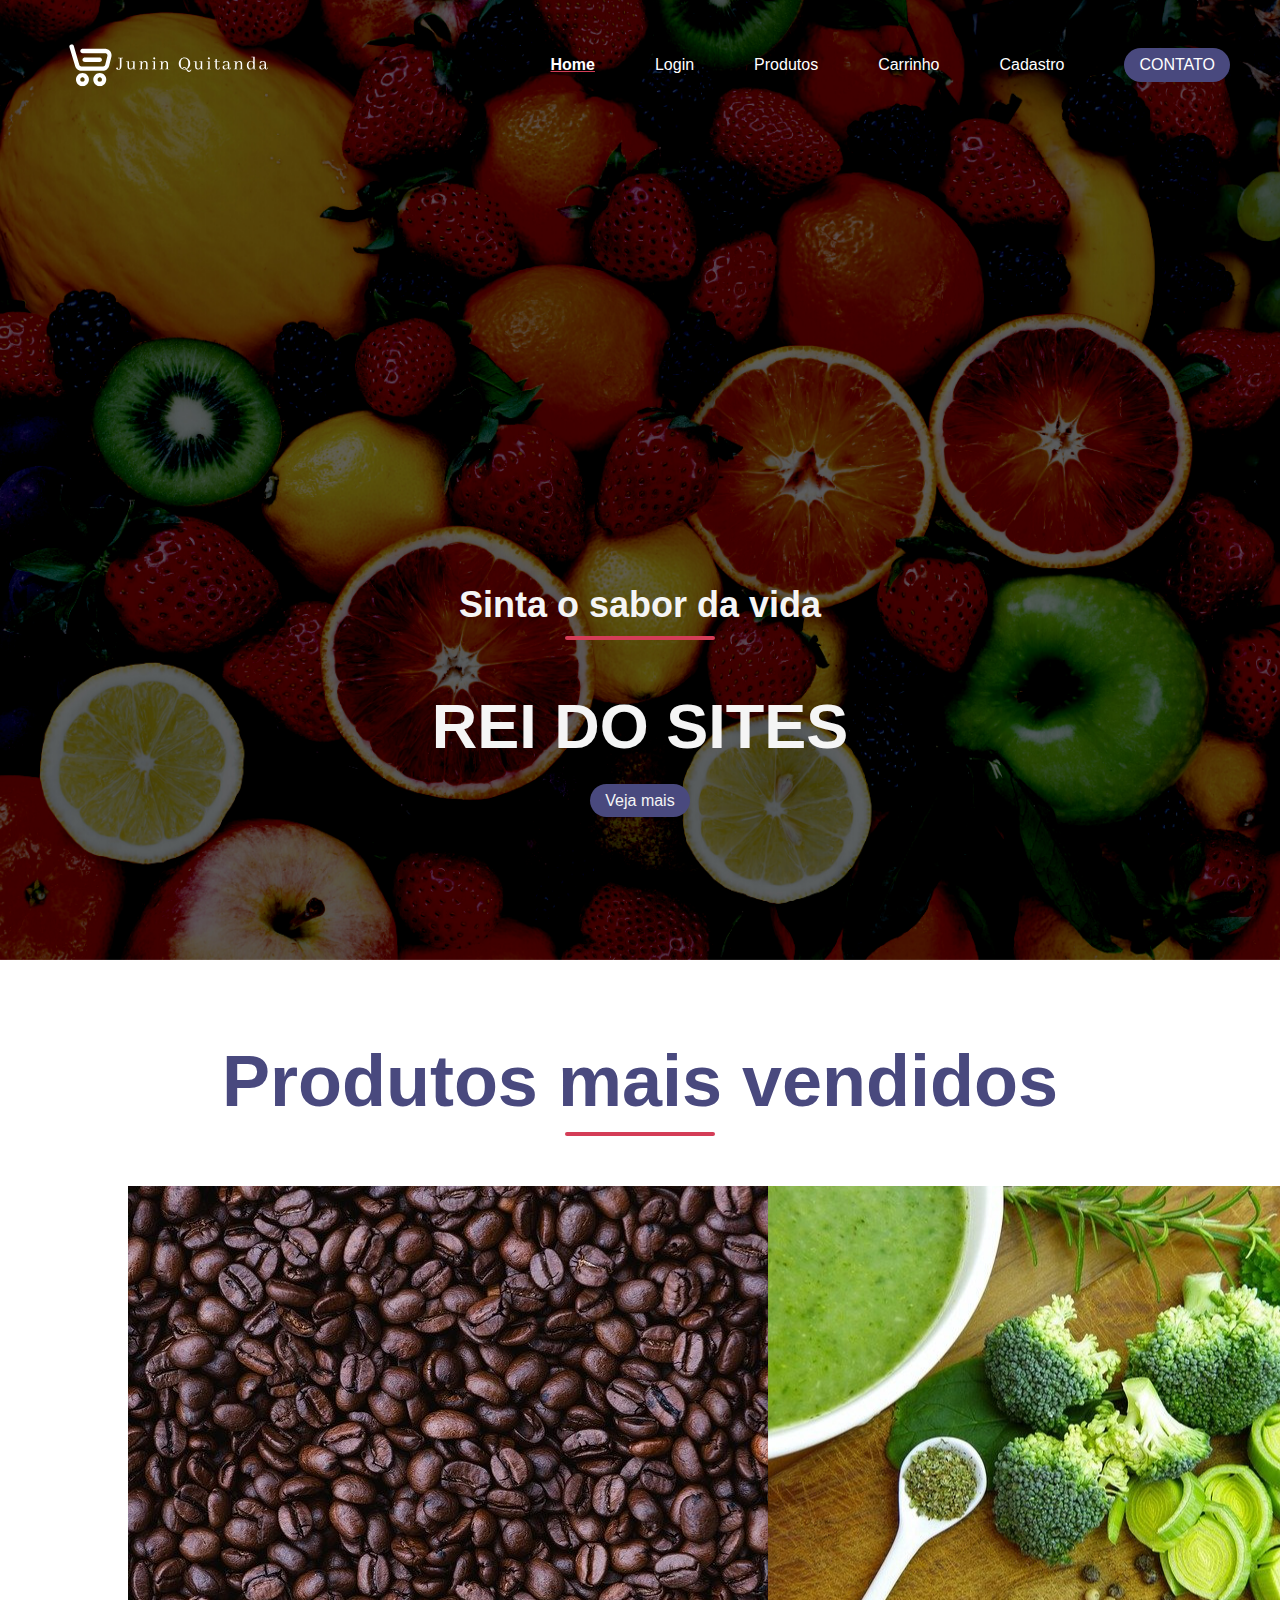
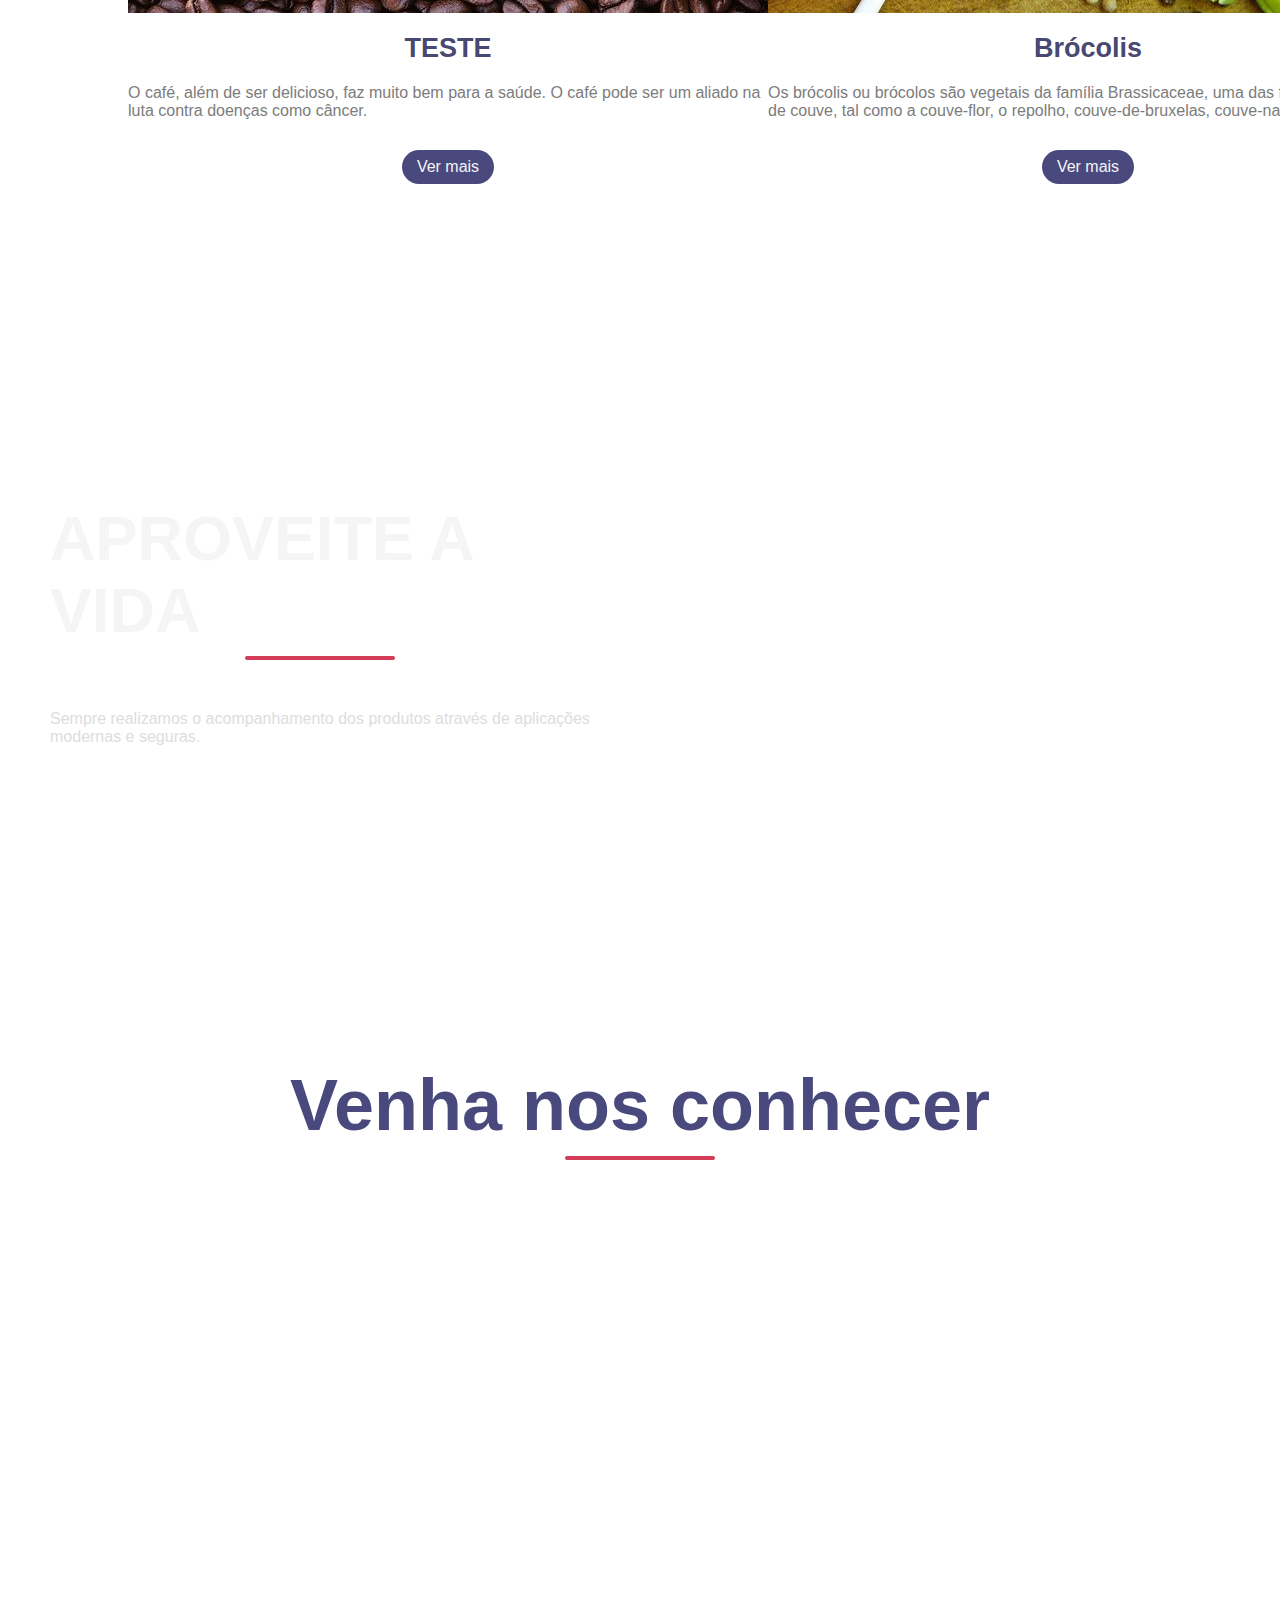
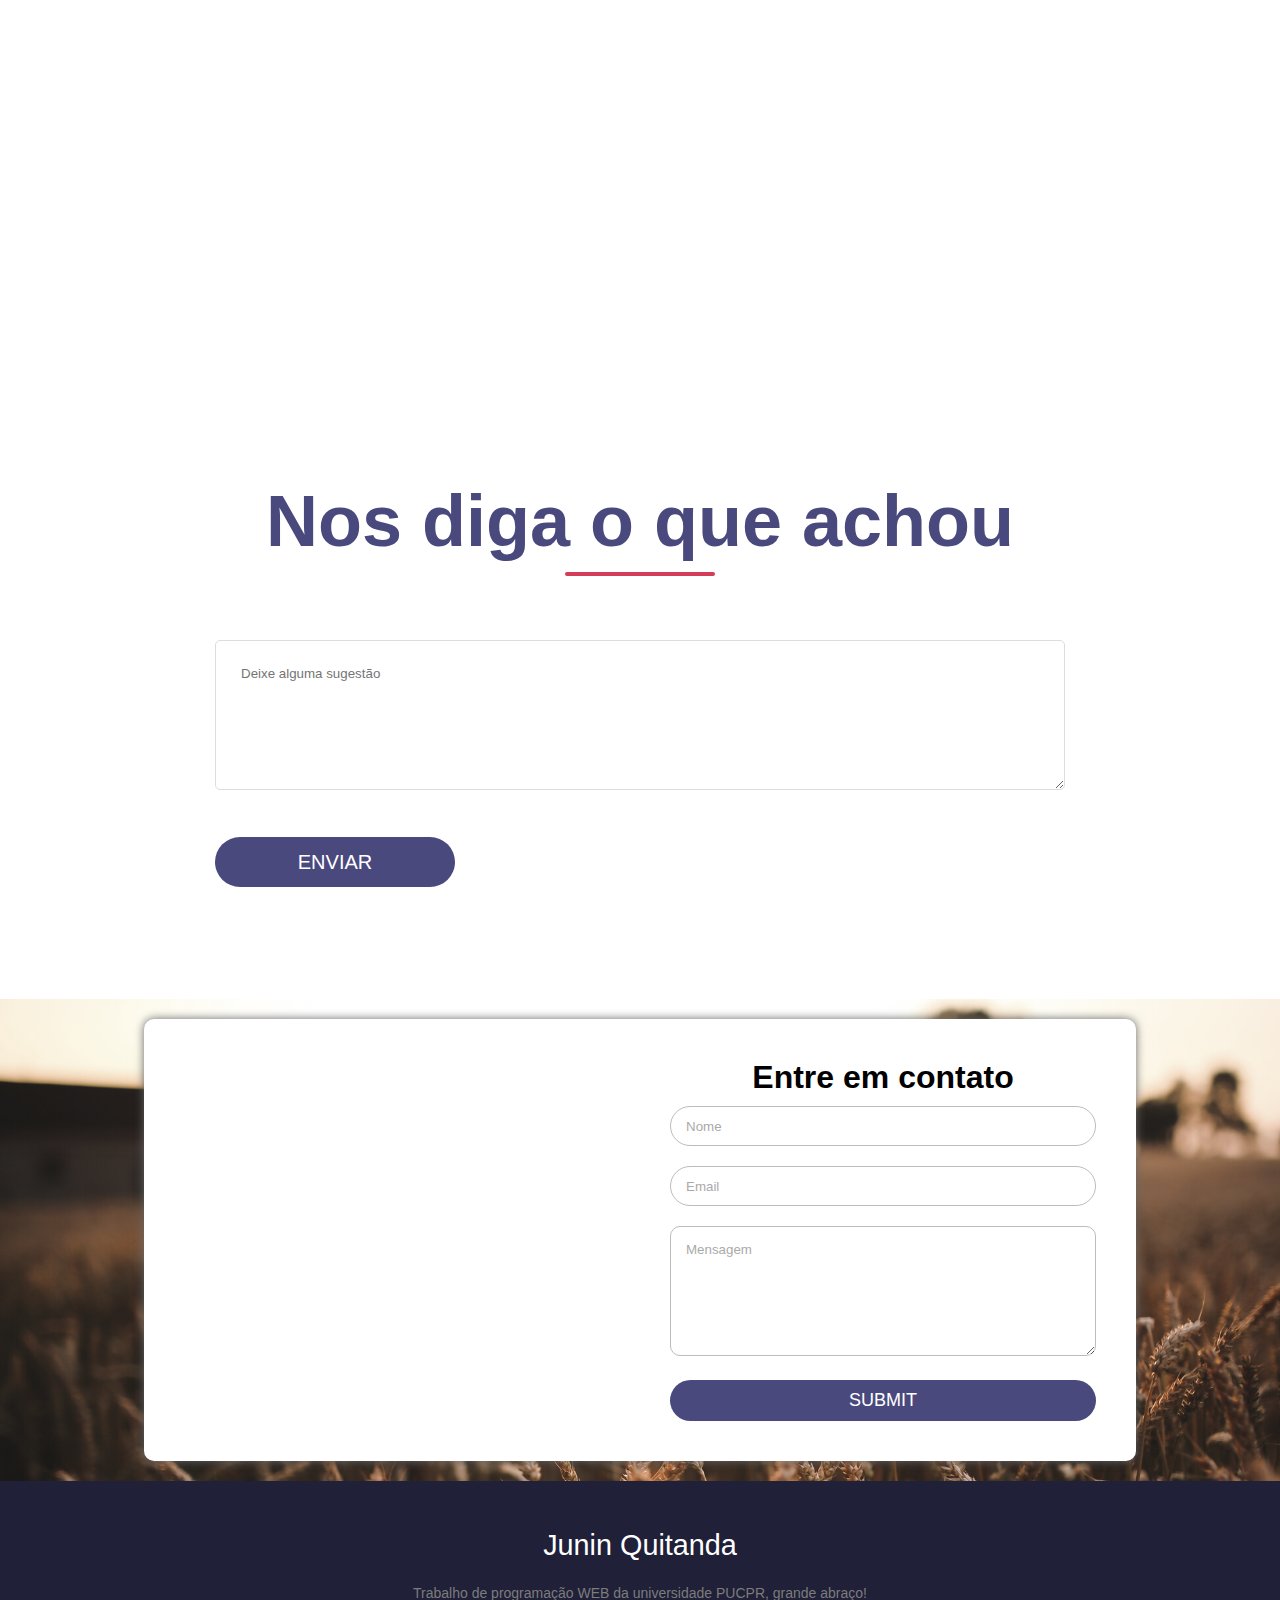
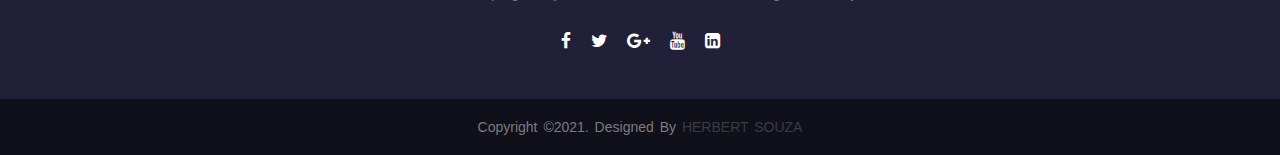
<file: index.html>
<!DOCTYPE html>
<hmtl>
  <head>
    <title>CADASTRO</title>
    <meta charset="utf-8" />
    <meta
      name="viewport"
      content="width=device-width, initial-scale=1, minimun-scale=1"
    />
    <link rel="stylesheet" type="text/css" href="css/estilos.css" />
    <script type="text/javascript" src="js/script.js"></script>
    <link
      rel="stylesheet"
      href="https://stackpath.bootstrapcdn.com/font-awesome/4.7.0/css/font-awesome.min.css"
    />
  </head>
  <body>
    <!-- MENU -->
    <nav class="navbar">
      <img class="logo" src="img/ShopBag.svg" />
      <ul class="nav-links" id="nav-links">
        <li class="active"><a href="#">Home</a></li>
        <li><a href="./LOGIN/index.html">Login</a></li>
        <li><a href="./MaisProdutos/index.html">Produtos</a></li>
        <li><a href="./COMPRA/index.html">Carrinho</a></li>
        <li><a href="./CADASTRO/index.html">Cadastro</a></li>
        <li class="ctn"><a href="#contact">CONTATO</a></li>
      </ul>
      <img src="img/menu-btn.png" id="menu-btn" class="menu-btn" />
    </nav>
    <header>
      <div class="header-content">
        <h2>Sinta o sabor da vida</h2>
        <div class="line"></div>
        <h1>REI DO SITES</h1>
        <a href="#events" class="ctn">Veja mais</a>
      </div>
    </header>

    <!-- EVENTOS -->
    <section class="events">
      <div class="title">
        <h1>Produtos mais vendidos</h1>
        <div class="line"></div>
      </div>
      <div class="row">
        <div class="column">
          <img src="./img/cafe.jpg" alt="" />
          <h4>TESTE</h4>
          <p>
            O café, além de ser delicioso, faz muito bem para a saúde. O café
            pode ser um aliado na luta contra doenças como câncer.
          </p>
          <a href="./MaisProdutos/" class="ctn">Ver mais</a>
        </div>
        <div class="column">
          <img src="./img/brocolis.png" alt="" />
          <h4>Brócolis</h4>
          <p>
            Os brócolis ou brócolos são vegetais da família Brassicaceae, uma
            das formas cultivadas de couve, tal como a couve-flor, o repolho,
            couve-de-bruxelas, couve-nabo entre outras.
          </p>
          <a href="./MaisProdutos/" class="ctn">Ver mais</a>
        </div>
      </div>
    </section>

    <section class="explore">
      <div class="explore-content">
        <h1>APROVEITE A VIDA</h1>
        <div class="line"></div>
        <p>
          Sempre realizamos o acompanhamento dos produtos através de aplicações
          modernas e seguras.
        </p>
      </div>
    </section>

    <section id="events" class="events">
      <div class="title">
        <h1>Venha nos conhecer</h1>
        <div class="line"></div>
      </div>
      <div class="video">
        <iframe
          width="896"
          height="504"
          src="https://www.youtube.com/embed/Jp1lJumg-Cc"
          title="YouTube video player"
          frameborder="0"
          allow="accelerometer; autoplay; clipboard-write; encrypted-media; gyroscope; picture-in-picture"
          allowfullscreen
        ></iframe>
      </div>
    </section>

    <section class="formulario">
      <div class="contato">
        <div class="title-form">
          <h1>Nos diga o que achou</h1>
          <div class="line"></div>
        </div>
        <form class="form" name="name">
          <textarea
            class="field"
            name="mesage"
            placeholder="Deixe alguma sugestão"
            required
          ></textarea>
          <input type="submit" class="btn-form" value="Enviar" />
        </form>
      </div>
    </section>

    <section id="contact" class="contact">
      <div class="contact-in">
        <div class="contact-map">
          <iframe
            src="https://www.google.com/maps/embed?pb=!1m18!1m12!1m3!1d58527.00236355642!2d-46.819593185035856!3d-23.534744932096395!2m3!1f0!2f0!3f0!3m2!1i1024!2i768!4f13.1!3m3!1m2!1s0x94ceff085b9ef207%3A0xf21e27d4c824c4e!2sOsasco%2C%20SP!5e0!3m2!1spt-BR!2sbr!4v1636408013862!5m2!1spt-BR!2sbr"
            width="100%"
            height="auto"
            style="border: 0"
            allowfullscreen=""
            loading="lazy"
          >
          </iframe>
        </div>
        <div class="contact-form">
          <h1>Entre em contato</h1>
          <form>
            <input
              type="text"
              placeholder="Nome"
              class="contact-form-txt"
              required
            />
            <input
              type="text"
              placeholder="Email"
              class="contact-form-txt"
              required
            />
            <textarea
              placeholder="Mensagem"
              class="contact-form-txtarea"
              required
            ></textarea>
            <input
              type="submit"
              name="Submit"
              class="contact-form-btn"
              required
            />
          </form>
        </div>
      </div>
    </section>

    <footer>
      <div class="footer-content">
        <h3>Junin Quitanda</h3>
        <p>Trabalho de programação WEB da universidade PUCPR, grande abraço!</p>
        <ul class="socials">
          <li>
            <a href="#"><i class="fa fa-facebook"></i></a>
          </li>
          <li>
            <a href="#"><i class="fa fa-twitter"></i></a>
          </li>
          <li>
            <a href="#"><i class="fa fa-google-plus"></i></a>
          </li>
          <li>
            <a href="#"><i class="fa fa-youtube"></i></a>
          </li>
          <li>
            <a href="#"><i class="fa fa-linkedin-square"></i></a>
          </li>
        </ul>
      </div>
      <div class="footer-bottom">
        <p>copyright &copy;2021. designed by <span>herbert souza</span></p>
      </div>
    </footer>
  </body>
</hmtl>
</file>
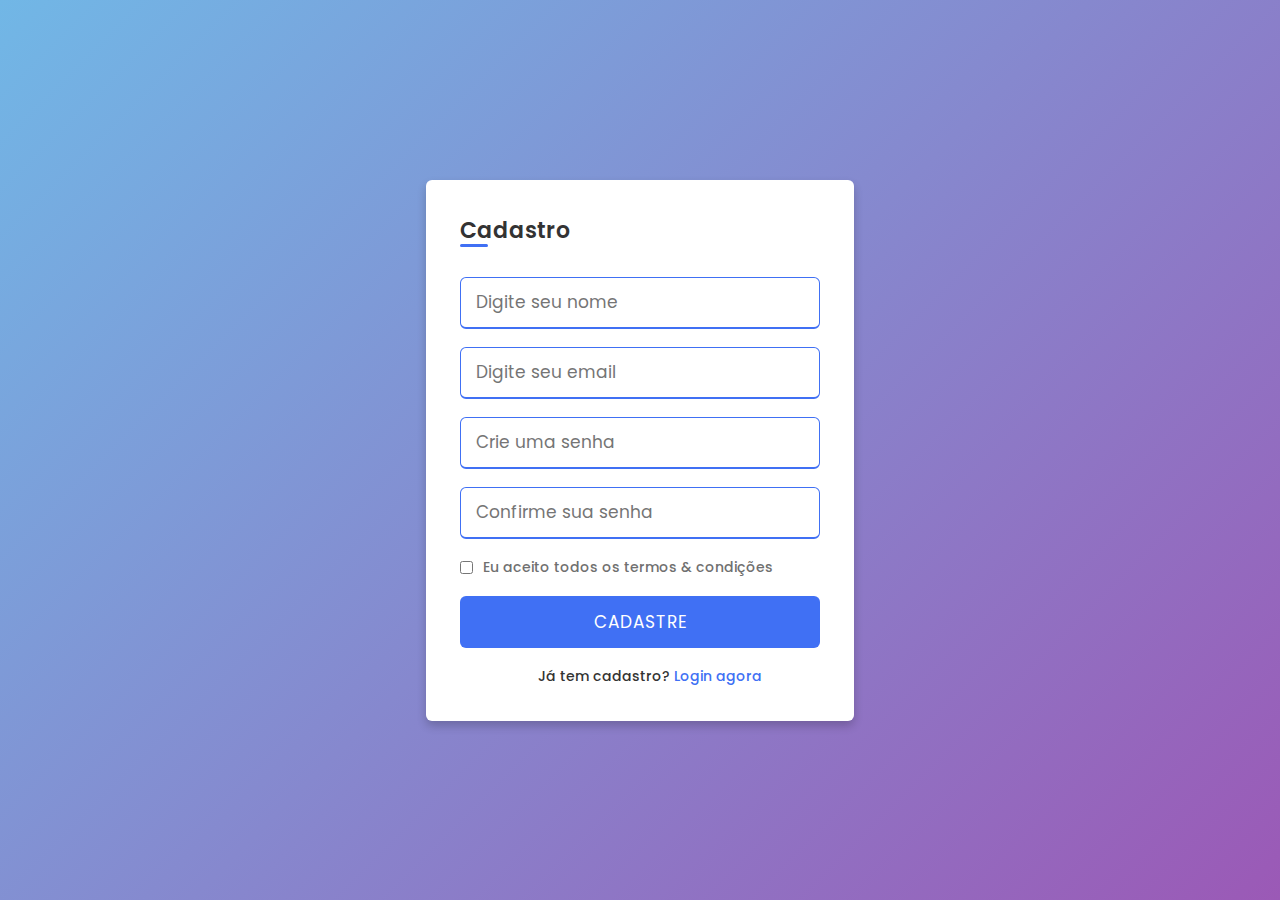
<file: CADASTRO/index.html>
<!DOCTYPE html>
<hmtl>
    <head>
        <title>CADASTRO</title>
        <meta charset="utf-8">
        <meta name="viewport" content="width=device-width, initial-scale=1, minimun-scale=1">                                
        <link rel="stylesheet" type="text/css" href= "CSS/estilo.css">
        <link href="https://fonts.googleapis.com/css?family=Poppins:600&display=swap" rel="stylesheet">         
    </head>
    <body>
        <div class="container">
          <h2>Cadastro</h2>
          <form action="index.html" id="formCadastro">
            <div class="input-box">
              <input type="text" placeholder="Digite seu nome" id="input-nome">
            </div>
            <div class="input-box">
              <input type="text" placeholder="Digite seu email" id="input-email">
            </div>
            <div class="input-box">
              <input type="password" placeholder="Crie uma senha" id="input-senha">
            </div>
            <div class="input-box">
              <input type="password" placeholder="Confirme sua senha" id="input-senha2">
            </div>
            <div class="policy">
              <input id="checkbox" type="checkbox">
              <h3>Eu aceito todos os termos & condições</h3>
            </div>
            <div class="input-box button">
              <input type="Submit" value="CADASTRE">
            </div>
            <div class="text">
              <h3>Já tem cadastro? <a href="../LOGIN/index.html">Login agora</a></h3>
            </div>
          </form>
        </div>
        <script type="text/javascript" src="js/script.js"></script>
      </body>
</hmtl>
</html>
</file>
<file: css/estilos.css>
*{
    margin: 0;
    padding: 0;
    box-sizing: border-box;
    font-family: sans-serif;
}

a{
    text-decoration: none;
}

.logo{    
    width: 300px;
}

ul{
    list-style: none;
}

.active{
    color: #d43d57;
    text-decoration: underline;
    font-weight:bold;
}

body, html{
    overflow-x: hidden;
}

html{
    scroll-behavior: smooth;
}

/* MENU */

.navbar{
    position: absolute;
    top: 0;
    left: 0;    
    display: flex;
    width: 100%;
    justify-content: space-between;
    padding: 20px;
    color: whitesmoke;
}
.nav-links{
    display: flex;
    align-items: center;    
    
}
.nav-links li{
    margin: 0 30px;    
}

.nav-links li a{
    color:white;
    text-decoration: none;
}


header{
    padding: 0;
    margin-top: 0;
    width: 100vw;
    height: 60rem;
    background-image: url('../img/header-bg.png');
    background-position: bottom;
    background-size: cover;
    display:flex;
    align-items: flex-end;
    justify-content: center;
}

.header-content{
    margin-bottom: 150px;
    color:whitesmoke;
    text-align:center;
}

.header-content h2{
    font-size: 4vmin;
}

.line{
    width: 150px;
    height: 4px;
    background: #d43d57;
    margin: 10px auto;
    border-radius: 5px;
}

.header-content h1{
    font-size: 7vmin;
    margin-top: 50px;
    margin-bottom: 30px;
}

.ctn{
    padding: 8px 15px;
    background:#49497e;
    border-radius: 30px;
    color:whitesmoke;
}

.menu-btn{
    position:absolute;
    top:45px;
    right: 30px;
    width: 40px;
    cursor: pointer;
    display:none;
}


/*Eventos*/

section{
    width: 80%;
    margin: 80px auto;
}

.title{
    text-align: center;
    font-size: 4vmin;
    color: #49497e;
}

.row{
    display: flex;
    align-items: center;
    width: 100%;
    justify-content: space-between;

}

.row .column {
    display: flex;
    flex-direction: column;
    align-items:center;
}

.events .row{
    margin-top: 50px;
}

h4{
    font-size: 3vmin;
    color: #484872;
    margin: 20px auto;
}

p{
    color: #7c7c7c;
}

.events .ctn{
    margin-top: 30px;
}


.explore{
    width: 100%;
    height: 80vh;
    background-image: url('../img/bg2.png');
    background-position: center;
    background-attachment: fixed;
    background-size: cover;
    background-repeat: no-repeat;
    display: flex;
    align-items: center;
}

.explore-content{
    width: 50%;
    padding: 50px;
    color:whitesmoke;
    display: flex;
    align-items: center;
    flex-direction: column;
}
.explore-content h1{
    font-size: 7vmin;   
}

.explore-content .line{
    margin-bottom: 50px;
}

.explore-content p{
    color: rgb(221,221,221);
}

.explore-content .ctn{
    margin-top: 40px;    
}

.column .content-col{
    width: 40%;
}



.tours .image-gallery{
    display: flex;
    flex-wrap: wrap;
    width: 100%;
    align-items: center;

}
.image-gallery img{
    max-width: 300px;
    margin: 10px;
}

.content-col h1{
    font-size: 7vmin;
    color:#484872;
}

.content-cl .line{
    margin-left: -1px;
}

.content-col p{
    padding: 0;
    margin: 30px auto;
}

.content-col .ctn{
    margin-left: -100px;
}



.video{
    padding: 100px;
}

iframe{    
    
    width: 100%;
    height: 70vh;    
    background-position: center;    
    display: flex;
    align-items: center;    
}

.formulario{
    padding: 0;
    display: flex;
    justify-content: center;    
}

.contato{
    width: 100%;
    max-width: 850px;
}


.title-form{
    text-align: center;
    font-size: 4vmin;
    color: #49497e;
}


.form{
    margin-top: 4rem;
    display: flex;
    flex-direction: column;
}

.field{
    padding: 25px;
    margin-bottom: 15px;
    border: 1px solid #DDD;    
    border-radius: 5px;    
}

textarea{
    height: 150px;
}


.btn-form{
    display: block;
    align-content: center;
	width: 15rem;
	height: 50px;
	border-radius: 25px;
	outline: none;
	border: none;
	background:#49497e;
	font-size: 20px;
	color: #fff;	
	text-transform: uppercase;
	margin: 2rem 0;
	cursor: pointer;
	transition: .5s;
}

.btn-form:hover{
    background:#262641;
}

.contact{
    width: 100%;    
    padding: 20px;
    margin-bottom:0px;        
    display: grid;
    align-items: center;
    background-image: url('../img/bg2.png');
}

.contact-in{
    width: 80%;
    height: auto;
    margin: auto;
    display: flex;
    flex-wrap: wrap;
    padding: 10px;
    border-radius: 10px;
    background: #fff;
    box-shadow: 0px 0px 10px 0px #666;
}


.contact-map{
    width: 100%;
    height: auto;
    flex: 50%;
}

.contact-map iframe{
    width: 100%;
    height: 100%;    
}


.contact-form{
    width: 100%;
    height: auto;
    flex: 50%;
    padding: 30px;
    text-align: center;
}

.contact-form h1{
    margin-bottom: 10px;

}

.contact-form-txt{
    width: 100%;
    height: 40px;
    color: #000;
    border: 1px solid #bcbcbc;
    border-radius: 50px;
    outline: none;
    margin-bottom: 20px;
    padding: 15px;       
}

.contact-form-txt::placeholder{
    color: #aaa;
}

.contact-form-txtarea{
    width: 100%;
    height: 130px;
    color: #000;
    border: 1px solid #bcbcbc;
    border-radius: 10px;
    outline: none;
    margin-bottom: 20px;
    padding: 15px;       
}


.contact-form-txtarea::placeholder{
    color: #aaa;
}

.contact-form-btn{
    width: 100%;
    border:none;
    outline: none;
    border-radius: 50px;
    background: #49497e;
    color:#fff;
    text-transform: uppercase;
    padding: 10px 0;
    cursor: pointer;
    font-size: 18px;
}


footer{
    position: relative;
    bottom: 0;
    left: 0;
    right: 0;
    background: #202038;
    height: auto;
    width: 100vw;
    font-family: "Open Sans";
    padding-top: 40px;
    color: #fff;
}
.footer-content{
    display: flex;
    align-items: center;
    justify-content: center;
    flex-direction: column;
    text-align: center;
}
.footer-content h3{
    font-size: 1.8rem;
    font-weight: 400;
    text-transform: capitalize;
    line-height: 3rem;
}
.footer-content p{
    max-width: 500px;
    margin: 10px auto;
    line-height: 28px;
    font-size: 14px;
}
.socials{
    list-style: none;
    display: flex;
    align-items: center;
    justify-content: center;
    margin: 1rem 0 3rem 0;
}
.socials li{
    margin: 0 10px;
}
.socials a{
    text-decoration: none;
    color: #fff;
}
.socials a i{
    font-size: 1.1rem;
    transition: color .4s ease;

}
.socials a:hover i{
    color: rgb(212, 144, 252);
}

.footer-bottom{
    background: #10101b;
    width: 100vw;
    padding: 20px 0;
    text-align: center;
}
.footer-bottom p{
    font-size: 14px;
    word-spacing: 2px;
    text-transform: capitalize;
}
.footer-bottom span{
    text-transform: uppercase;
    opacity: .4;
    font-weight: 200;
}

/* responsivo */

@media only screen and (max-width:1250px){
    .menu-btn{
        display: block;
    }
    .navbar{
        padding: 0;
    }
    .logo{
        position: absolute;
        top: 30px;
        left: 30px;
    }
    .nav-links{
        flex-direction: column;
        width: 100%;
        height: 100vh;
        justify-content: center;
        background: #484872;
        margin-top: -9000px;
        transition: all 0.5s ease;
    }
    .mobile-menu{
        margin-top: 0px;
        border-bottom-right-radius:30% ;
    }
    .nav-links li{
        margin: 30px auto;
    }
    .video{
        margin-top: 5rem;
        padding: 0px;
    }

    /*Events*/
    .row{
        flex-direction: column;
    }
    .row .column{
        margin: 20px auto;
    }
    .column img{
        max-width: 90%;
    }

    /*explore*/
    .explore-content{
        width: 100%;
    }
    .tours .column{
        width: 100%;
    }
    .image-gallery{
        justify-content: center;
        align-items: center;
    }

    .image-gallery img{
        width: 90%;
    }


}


/*Animações*/


img{
    transition: transform .3s ease;
}

img:hover{
    transform:scale(1.1);
}

.ctn:hover{
    background: whitesmoke;
    color: #49497e;
}
</file>
<file: CADASTRO/CSS/estilo.css>
@import url('https://fonts.googleapis.com/css?family=Poppins:400,500,600,700&display=swap');
*{
  margin: 0;
  padding: 0;
  box-sizing: border-box;
  font-family: 'Poppins', sans-serif;
}
body{
  min-height: 100vh;
  display: flex;
  align-items: center;
  justify-content: center;
  background: linear-gradient(135deg,#71b7e6,#9b59b6);
}
.container{
  position: relative;
  max-width: 430px;
  width: 100%;
  background: #fff;
  padding: 34px;
  border-radius: 6px;
  box-shadow: 0 5px 10px rgba(0,0,0,0.2);
}
.container h2{
  position: relative;
  font-size: 22px;
  font-weight: 600;
  color: #333;
}
.container h2::before{
  content: '';
  position: absolute;
  left: 0;
  bottom: 0;
  height: 3px;
  width: 28px;
  border-radius: 12px;
  background: #4070f4;
}
.container form{
  margin-top: 30px;
}
.container form .input-box{
  height: 52px;
  margin: 18px 0;
}
form .input-box input{
  height: 100%;
  width: 100%;
  outline: none;
  padding: 0 15px;
  font-size: 17px;
  font-weight: 400;
  color: #333;
  border: 1.5px solid #C7BEBE;
  border-bottom-width: 2.5px;
  border-radius: 6px;
  transition: all 0.3s ease;
}
.input-box input:focus,
.input-box input:valid{
  border-color: #4070f4;
}
form .policy{
  display: flex;
  align-items: center;
}
form h3{
  color: #707070;
  font-size: 14px;
  font-weight: 500;
  margin-left: 10px;
}
.input-box.button input{
  color: #fff;
  letter-spacing: 1px;
  border: none;
  background: #4070f4;
  cursor: pointer;
}
.input-box.button input:hover{
  background: #0e4bf1;
}
form .text h3{
 color: #333;
 width: 100%;
 text-align: center;
}
form .text h3 a{
  color: #4070f4;
  text-decoration: none;
}
form .text h3 a:hover{
  text-decoration: underline;
}
</file>
